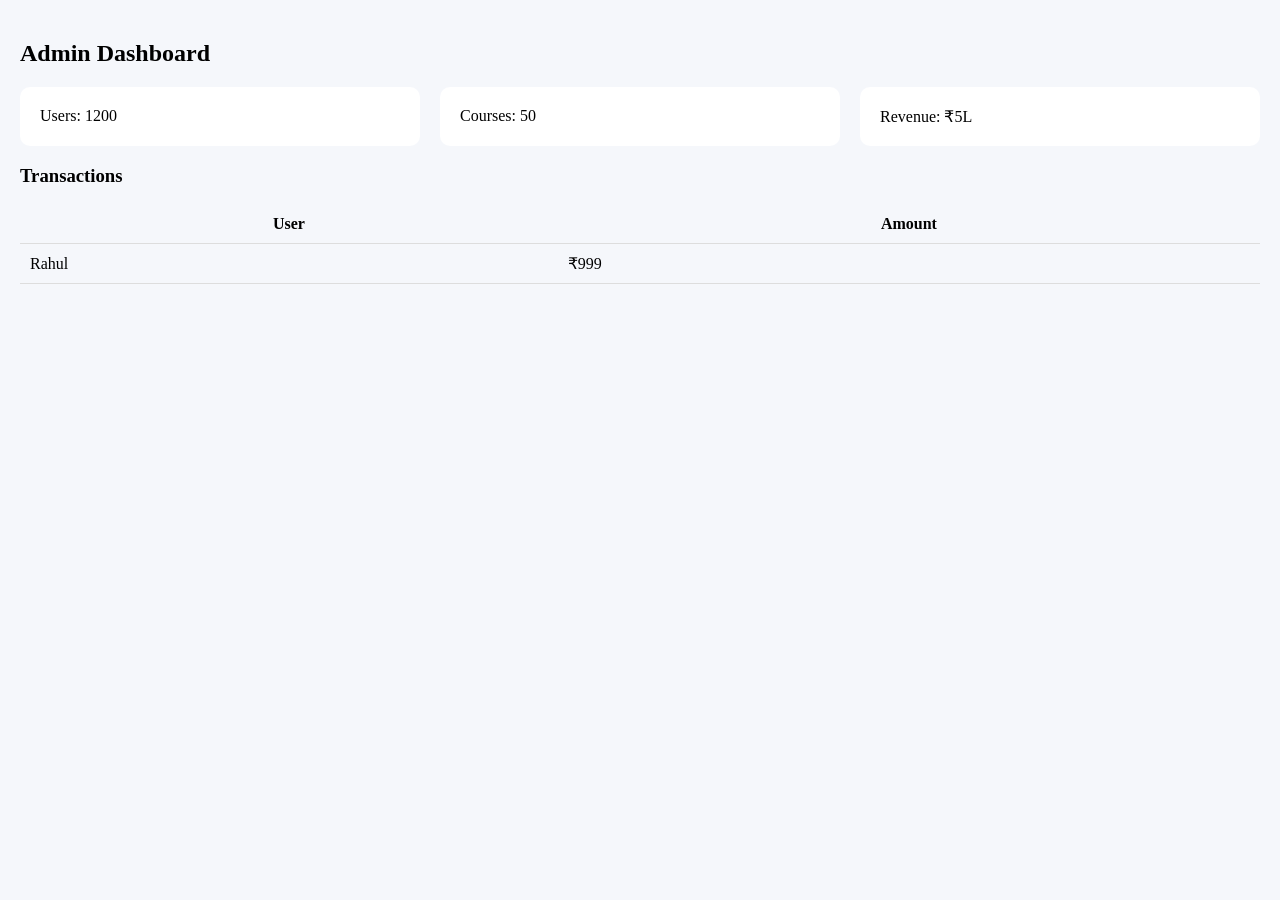
<file: admin.html>
<!DOCTYPE html>
<html>
<head>
<title>Admin Panel</title>
<style>
body{margin:0;font-family:Inter;background:#f5f7fb;}
.section{padding:20px;}
.grid{display:grid;grid-template-columns:repeat(3,1fr);gap:20px;}
.card{background:white;padding:20px;border-radius:10px;}
table{width:100%;border-collapse:collapse;}
td,th{padding:10px;border-bottom:1px solid #ddd;}
</style>
</head>

<body>

<div class="section">
<h2>Admin Dashboard</h2>

<div class="grid">
<div class="card">Users: 1200</div>
<div class="card">Courses: 50</div>
<div class="card">Revenue: ₹5L</div>
</div>

<h3>Transactions</h3>
<table>
<tr><th>User</th><th>Amount</th></tr>
<tr><td>Rahul</td><td>₹999</td></tr>
</table>

</div>

</body>
</html>
</file>
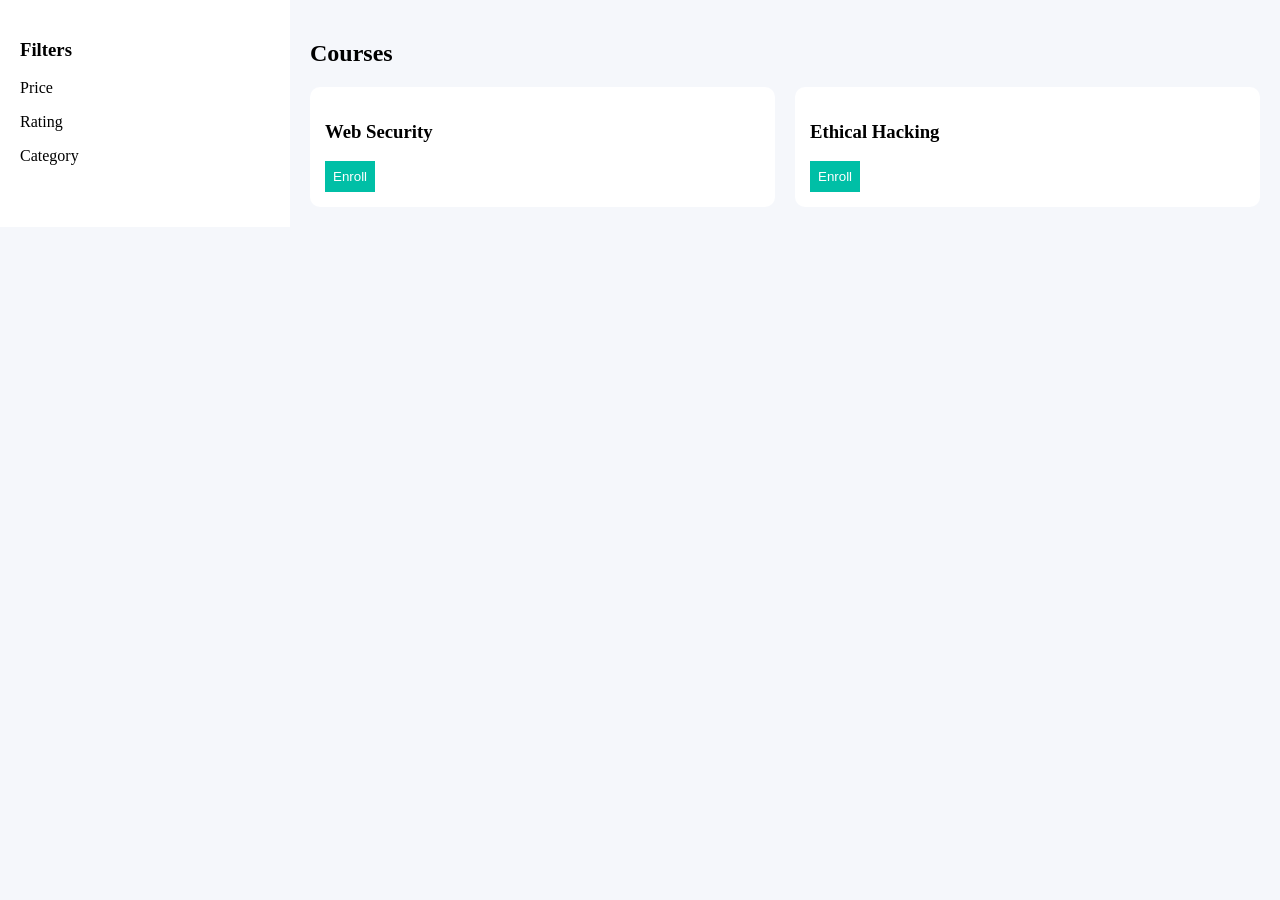
<file: courses.html>
<!DOCTYPE html>
<html>
<head>
<title>Courses</title>
<style>
body{margin:0;font-family:Inter;background:#f5f7fb;}
.container{display:flex;}
.sidebar{width:250px;background:#fff;padding:20px;}
.content{flex:1;padding:20px;}
.grid{display:grid;grid-template-columns:repeat(auto-fit,minmax(250px,1fr));gap:20px;}
.card{background:white;padding:15px;border-radius:10px;}
button{background:#00bfa6;color:white;padding:8px;border:none;}
</style>
</head>

<body>

<div class="container">
<div class="sidebar">
<h3>Filters</h3>
<p>Price</p>
<p>Rating</p>
<p>Category</p>
</div>

<div class="content">
<h2>Courses</h2>
<div class="grid">
<div class="card"><h3>Web Security</h3><button>Enroll</button></div>
<div class="card"><h3>Ethical Hacking</h3><button>Enroll</button></div>
</div>
</div>
</div>

</body>
</html>
</file>
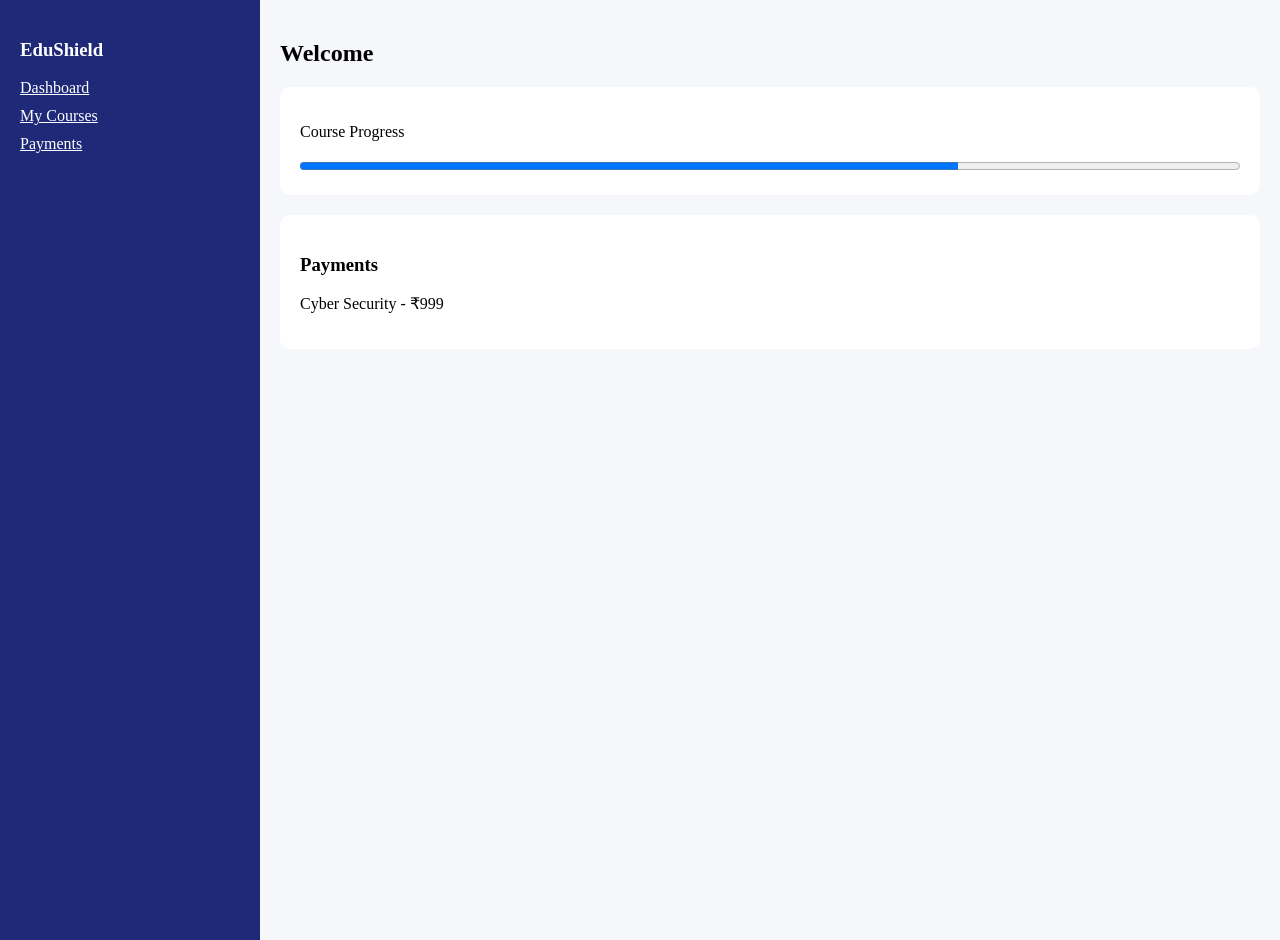
<file: dashboard.html>
<!DOCTYPE html>
<html>
<head>
<title>Dashboard</title>
<style>
body{margin:0;font-family:Inter;display:flex;}
.sidebar{width:220px;background:#1e2a78;color:white;height:100vh;padding:20px;}
.sidebar a{display:block;color:white;margin:10px 0;}
.content{flex:1;padding:20px;background:#f5f7fb;}
.card{background:white;padding:20px;border-radius:10px;margin-bottom:20px;}
progress{width:100%;}
</style>
</head>

<body>

<div class="sidebar">
<h3>EduShield</h3>
<a href="#">Dashboard</a>
<a href="#">My Courses</a>
<a href="#">Payments</a>
</div>

<div class="content">
<h2>Welcome</h2>

<div class="card">
<p>Course Progress</p>
<progress value="70" max="100"></progress>
</div>

<div class="card">
<h3>Payments</h3>
<p>Cyber Security - ₹999</p>
</div>

</div>

</body>
</html>
</file>
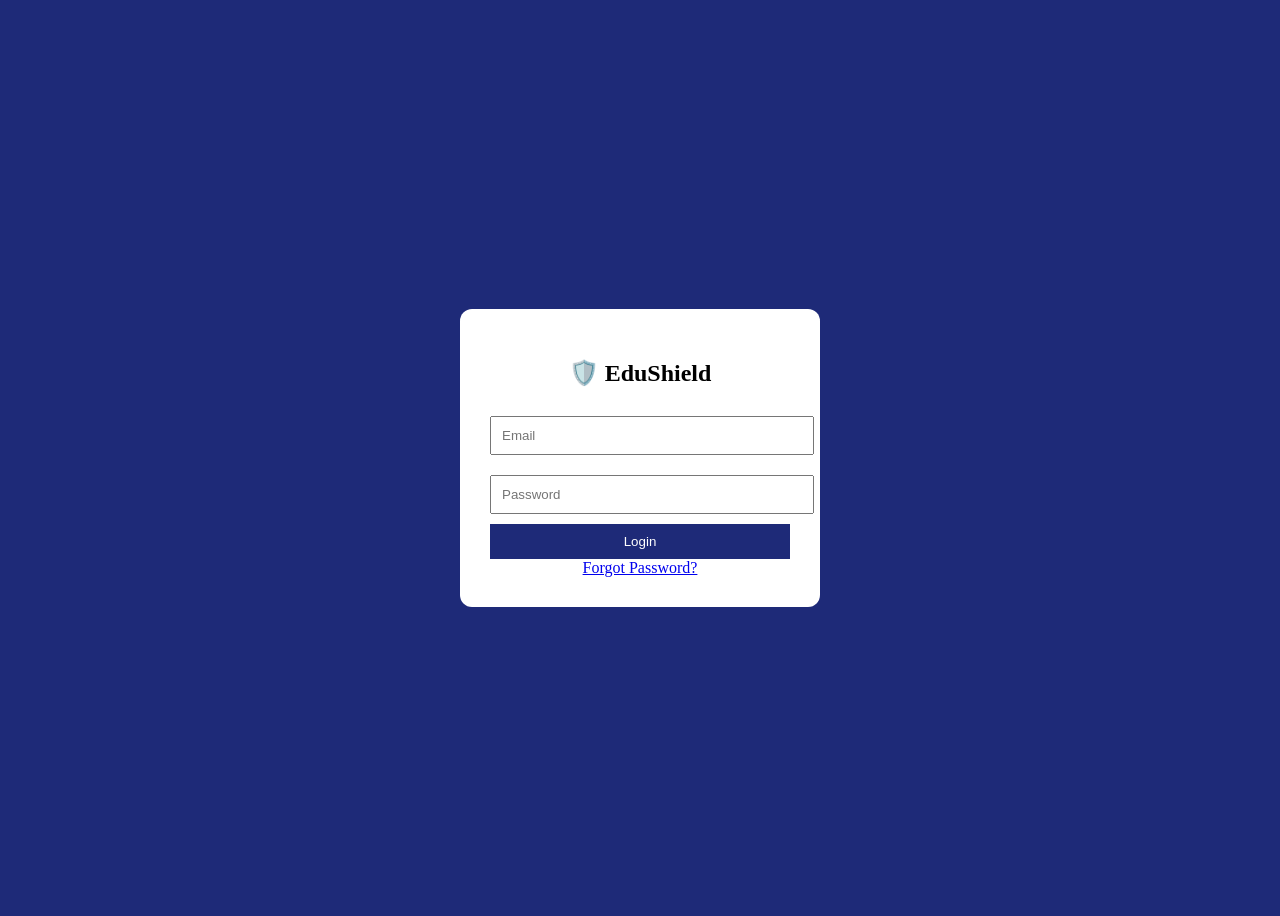
<file: login.html>
<!DOCTYPE html>
<html>
<head>
<title>Login</title>
<style>
body{display:flex;justify-content:center;align-items:center;height:100vh;background:#1e2a78;font-family:Inter;}
.card{background:white;padding:30px;border-radius:12px;width:300px;text-align:center;}
input{width:100%;padding:10px;margin:10px 0;}
button{width:100%;padding:10px;background:#1e2a78;color:white;border:none;}
</style>
</head>
<body>

<div class="card">
<h2>🛡️ EduShield</h2>
<input type="email" placeholder="Email">
<input type="password" placeholder="Password">
<button>Login</button>
<a href="#">Forgot Password?</a>
</div>

</body>
</html>
</file>
